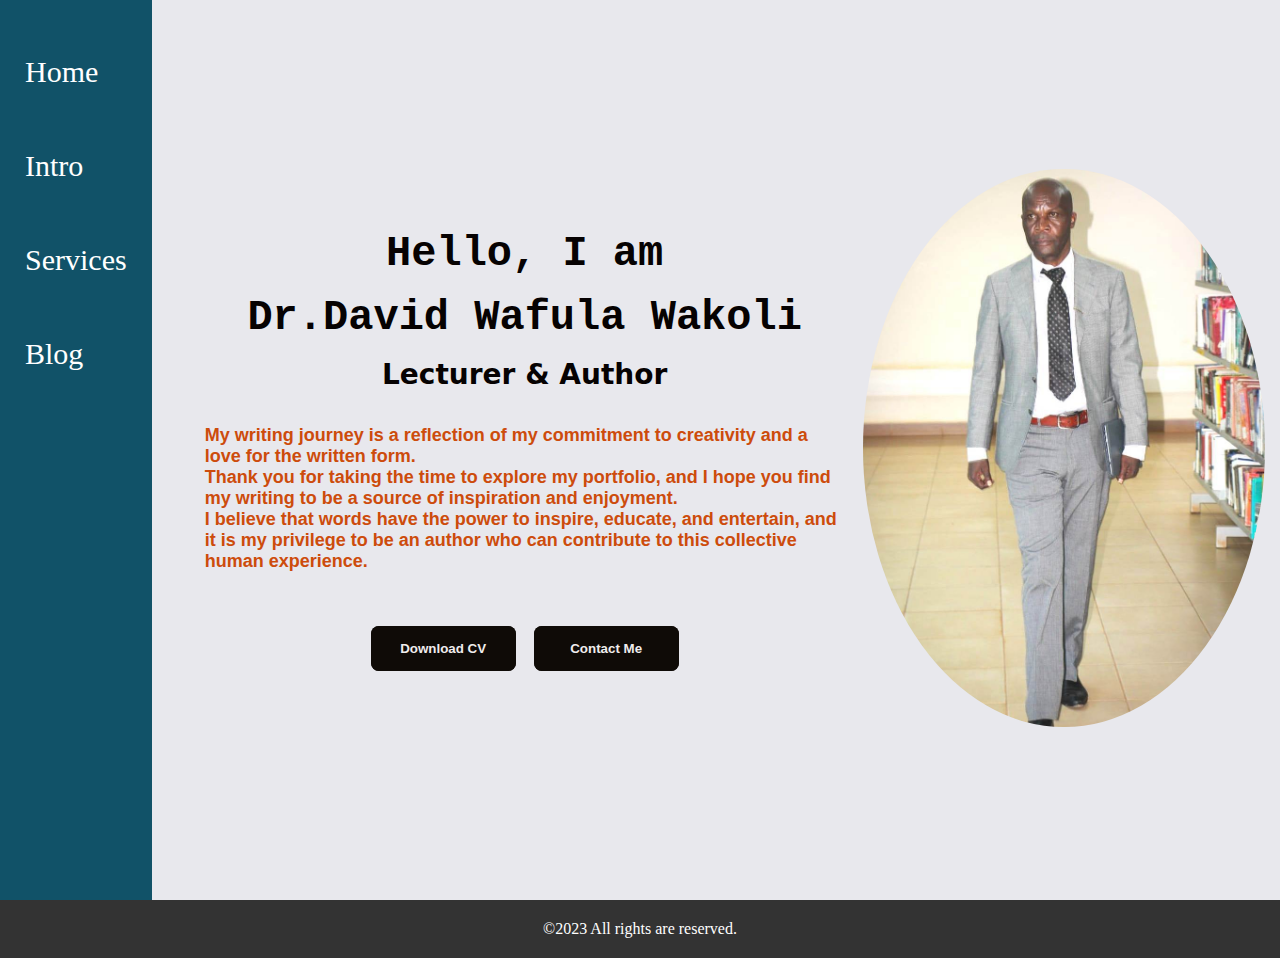
<file: index.html>
<!DOCTYPE html>
<html lang="en">
<head>
    <meta charset="UTF-8">
    <meta name="viewport" content="width=device-width, initial-scale=1.0,">
    <title>Homepage</title>
    <link rel="icon" href="images/x-icon.jpg" type="image/x-icon">
    <link rel="stylesheet" href="style.css">
</head>
   <body class="index">
        <div class="container">
        <div class="sidebar">
            <nav>
            <ul>
                <li><a href="./index.html">Home</a></li>
                <li><a href="./intro.html">Intro</a></li>
                <li><a href="./services.html">Services</a></li>
                <li><a href="./blog.html">Blog</a></li>
               
        </ul>
    </nav>
        </div>
        <div class="main">
            <div class="infocontainer">
                <div class="devinfo">
                    <div class="hello"> <h2><b>Hello, I am</b></h2> </div>
                    <div class="name"><h2>Dr.David Wafula Wakoli </h2></div>
                    <div class="about">Lecturer & Author</div>
                    <div class="moredetails">
                        My writing journey is a reflection of my commitment to creativity and a love for the written form.<br>
                        Thank you for taking the time to explore my portfolio, and I hope you find my writing to be a source of inspiration and enjoyment.<br>
                        I believe that words have the power to inspire, educate, and entertain, and it is my privilege to be an author who can contribute to this collective human experience. <br>
                        
                    </div>
                    <div class="buttons">
                  <a class="btns" href="images/forwader.pdf"><button class="btns">Download CV</button></a>
                    <a class="btns" href="./contact.html"><button class="btns">Contact Me</button></a>
                </div>
            </div>
            </div>
            <div class="profileimage">
            <img src="images/wakoli.jpg" alt="profileimage">
        </div>
        </div>
    </div>
    <footer>
        <p>&copy;2023 All rights are reserved.</p>
    </footer> 
</body>
</html>
</file>
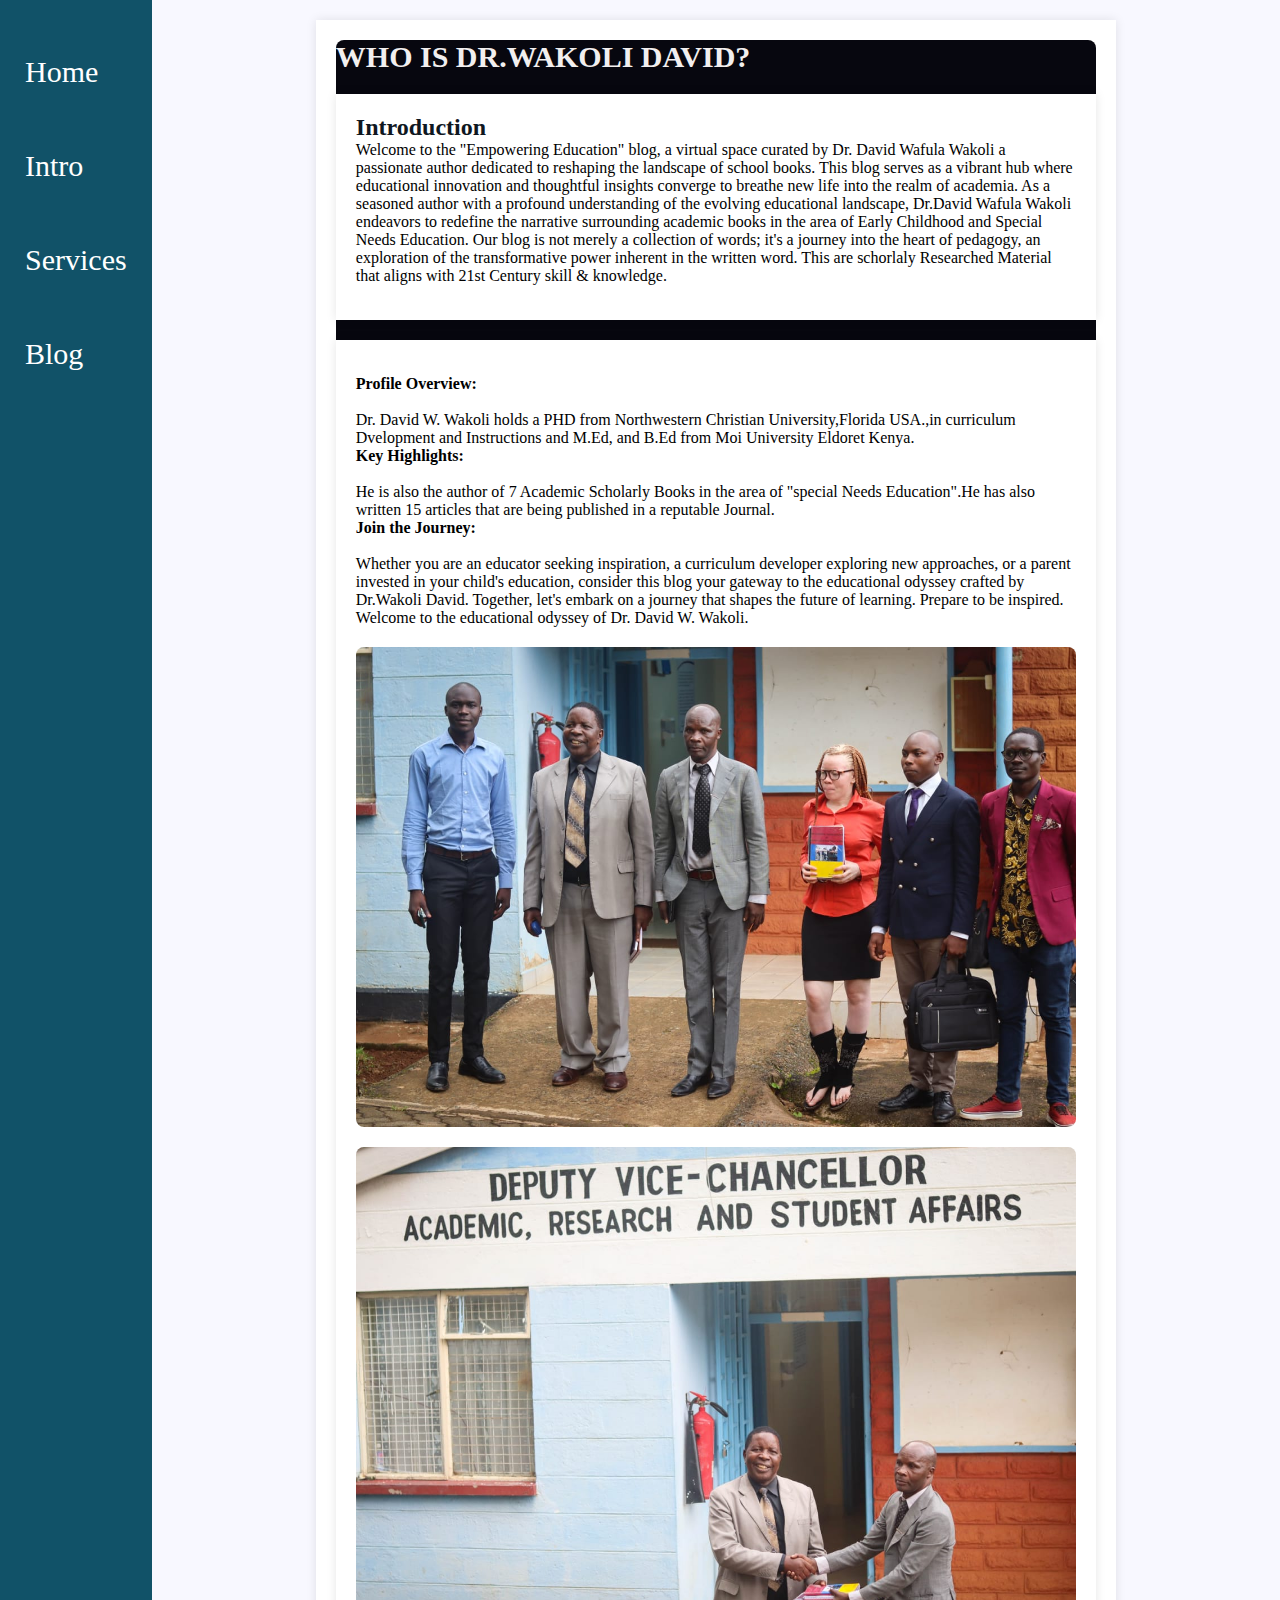
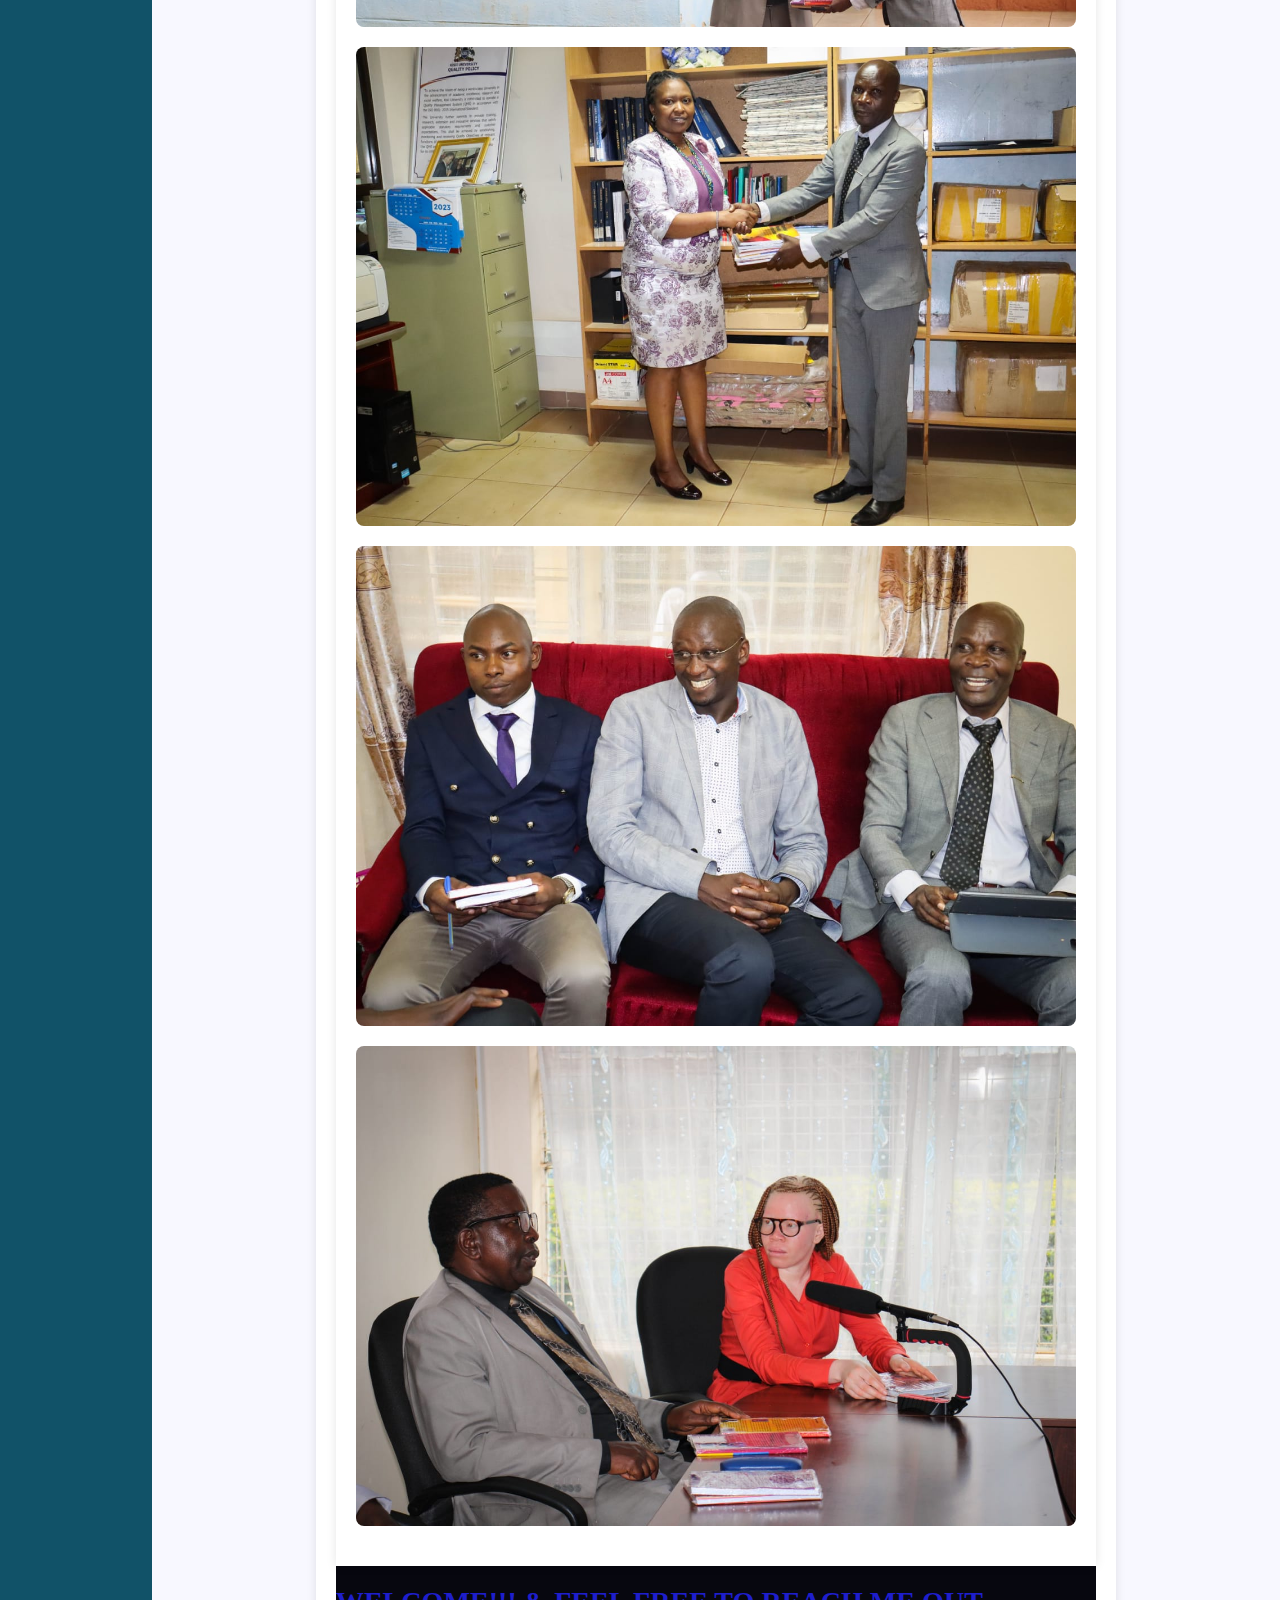
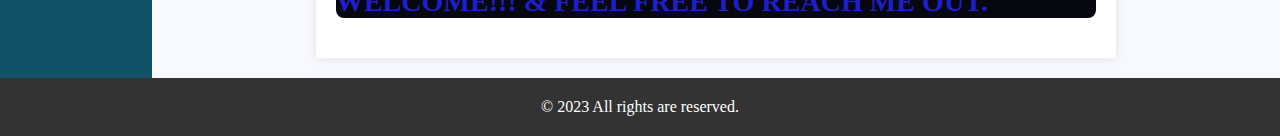
<file: blog.html>
<!DOCTYPE html>
<html lang="en">
<head>
    <meta charset="UTF-8">
    <meta name="viewport" content="width=device-width, initial-scale=1.0,">
    <title>Blog</title>
    <link rel="icon" href="images/x-icon.jpg" type="image/x-icon">
    <link rel="stylesheet" href="style.css">
</head>
<body class="blog">
    <div class="container">
        <div class="sidebar">
            <nav>
            <ul>
                <li><a href="./index.html">Home</a></li>
                <li><a href="./intro.html">Intro</a></li>
                <li><a href="./services.html">Services</a></li>
                <li><a href="./blog.html">Blog</a></li>
                
        </ul>
    </nav>
        </div>
        <section>
            <article>
                <header>
                    <h1>WHO IS DR.WAKOLI DAVID?</h1>
                </header>
    
                <section>
                    <h2>Introduction</h2>
                    <p>
                        Welcome to the "Empowering Education" blog, a virtual space curated by Dr. David Wafula Wakoli
 a passionate author dedicated to reshaping the landscape of school books. 
This blog serves as a vibrant hub where educational innovation and thoughtful insights 
converge to breathe new life into the realm of academia.
As a seasoned author with a profound understanding of the evolving educational landscape,
 Dr.David Wafula Wakoli endeavors to redefine the narrative surrounding academic books in the area of Early Childhood and Special Needs Education.
 Our blog is not merely a collection of words; it's a journey into the heart of pedagogy,
 an exploration of the transformative power inherent in the written word.
 This are schorlaly Researched Material that aligns with 21st Century skill & knowledge.
                    </p>
                </section>
    
                <section>
                    <h2></h2>
                    <p>
                      <h4><b> Profile Overview:</b></h4><br>
                        Dr. David W. Wakoli holds a PHD  from Northwestern Christian University,Florida USA.,in curriculum Dvelopment
                         and Instructions and M.Ed, and B.Ed from Moi University Eldoret Kenya.<br>
                      <h4><b> Key Highlights:</b></h4><br>
                        He is also the author of 7 Academic Scholarly Books in the area of<span> "special Needs Education".</span>He has also written 15 articles that are being published in a reputable Journal.
                       <br>
                        
                      <h4><b> Join the Journey:</b></h4><br>
                       Whether you are an educator seeking inspiration, a curriculum developer exploring new approaches, or a parent invested in your child's education, consider this blog your gateway to the educational 
                       odyssey crafted by Dr.Wakoli David. Together, let's embark on a journey that shapes the future of learning.

                       Prepare to be inspired. Welcome to the educational odyssey of  Dr. David W. Wakoli.      
                    </p>
                    <img src="images/wakoli1.jpg" alt="Project Image">
                    <img src="images/wakoli2.jpg" alt="Project Image">
                    <img src="images/wakoli3.jpg" alt="Project Image">
                    <img src="images/wakoli4.jpg" alt="Project Image">
                    <img src="images/wakoli5.jpg" alt="Project Image">
                </section>
               
                <div class="moving-text-container">
                    <div class="moving-text"> 
                        <h3>WELCOME!!! & FEEL FREE TO REACH ME OUT.</h3>
                    </div>
                  </div>
            </article>
        </section>
    </div> 
   
    <footer>
        <p>&copy; 2023 All rights are reserved.</p>
    </footer> 
</body>
</html>
</file>
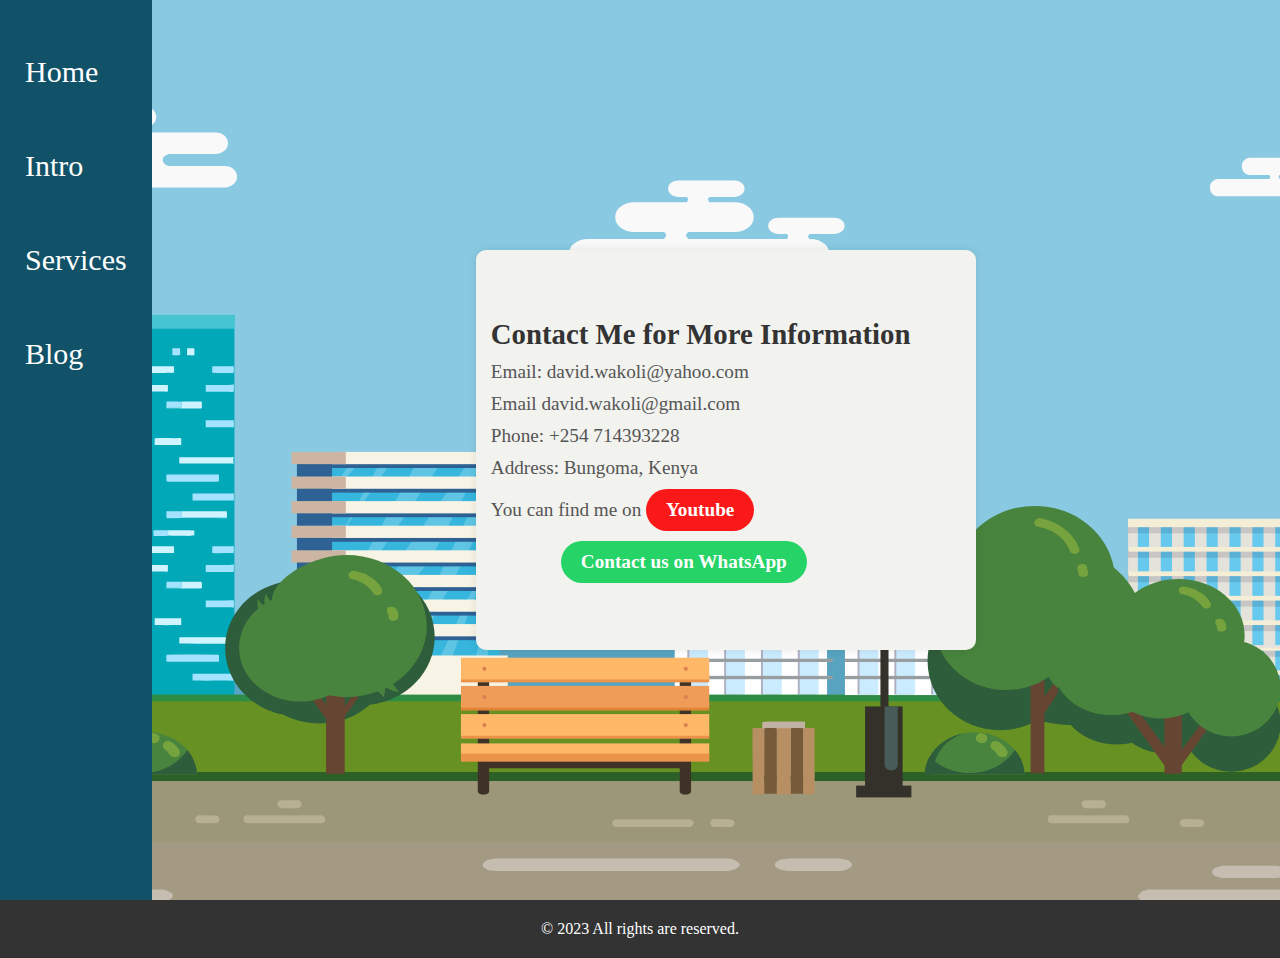
<file: contact.html>
<!DOCTYPE html>
<html lang="en">
<head>
    <meta charset="UTF-8">
    <meta name="viewport" content="width=device-width, initial-scale=1.0,">
    <title>Contact Me</title>
    <link rel="icon" href="images/x-icon.jpg" type="image/x-icon">
    <link rel="stylesheet" href="style.css">
</head>
<body class="contact">
    <div class="container">
        <div class="sidebar">
            <nav>
                <ul>
                    <li><a href="./index.html">Home</a></li>
                    <li><a href="./intro.html">Intro</a></li>
                    <li><a href="./services.html">Services</a></li>
                    <li><a href="./blog.html">Blog</a></li>
                </ul>
            </nav>
        </div>
        <div class="main">
            
                <section class="contact-info">
                    <h2>Contact Me for More Information</h2>
                    <p>Email: david.wakoli@yahoo.com</p>
                    <p>Email  david.wakoli@gmail.com</p>
                    <p>Phone: +254 714393228</p>
                    <p>Address: Bungoma, Kenya</p>
                    <p>You can find me on <a class="youtube-link" href="https://www.youtube.com/@DRDAVIDWAKOLI-vw3ps
                        ">Youtube</a></p>
         <a class="whatsapp-link" href="https://wa.me/+254798281335">Contact us on WhatsApp</a>

                </section>
           
        </div>
    </div>


    <footer>
        <p>&copy; 2023 All rights are reserved.</p>
    </footer> 
</body>
</html>
</file>
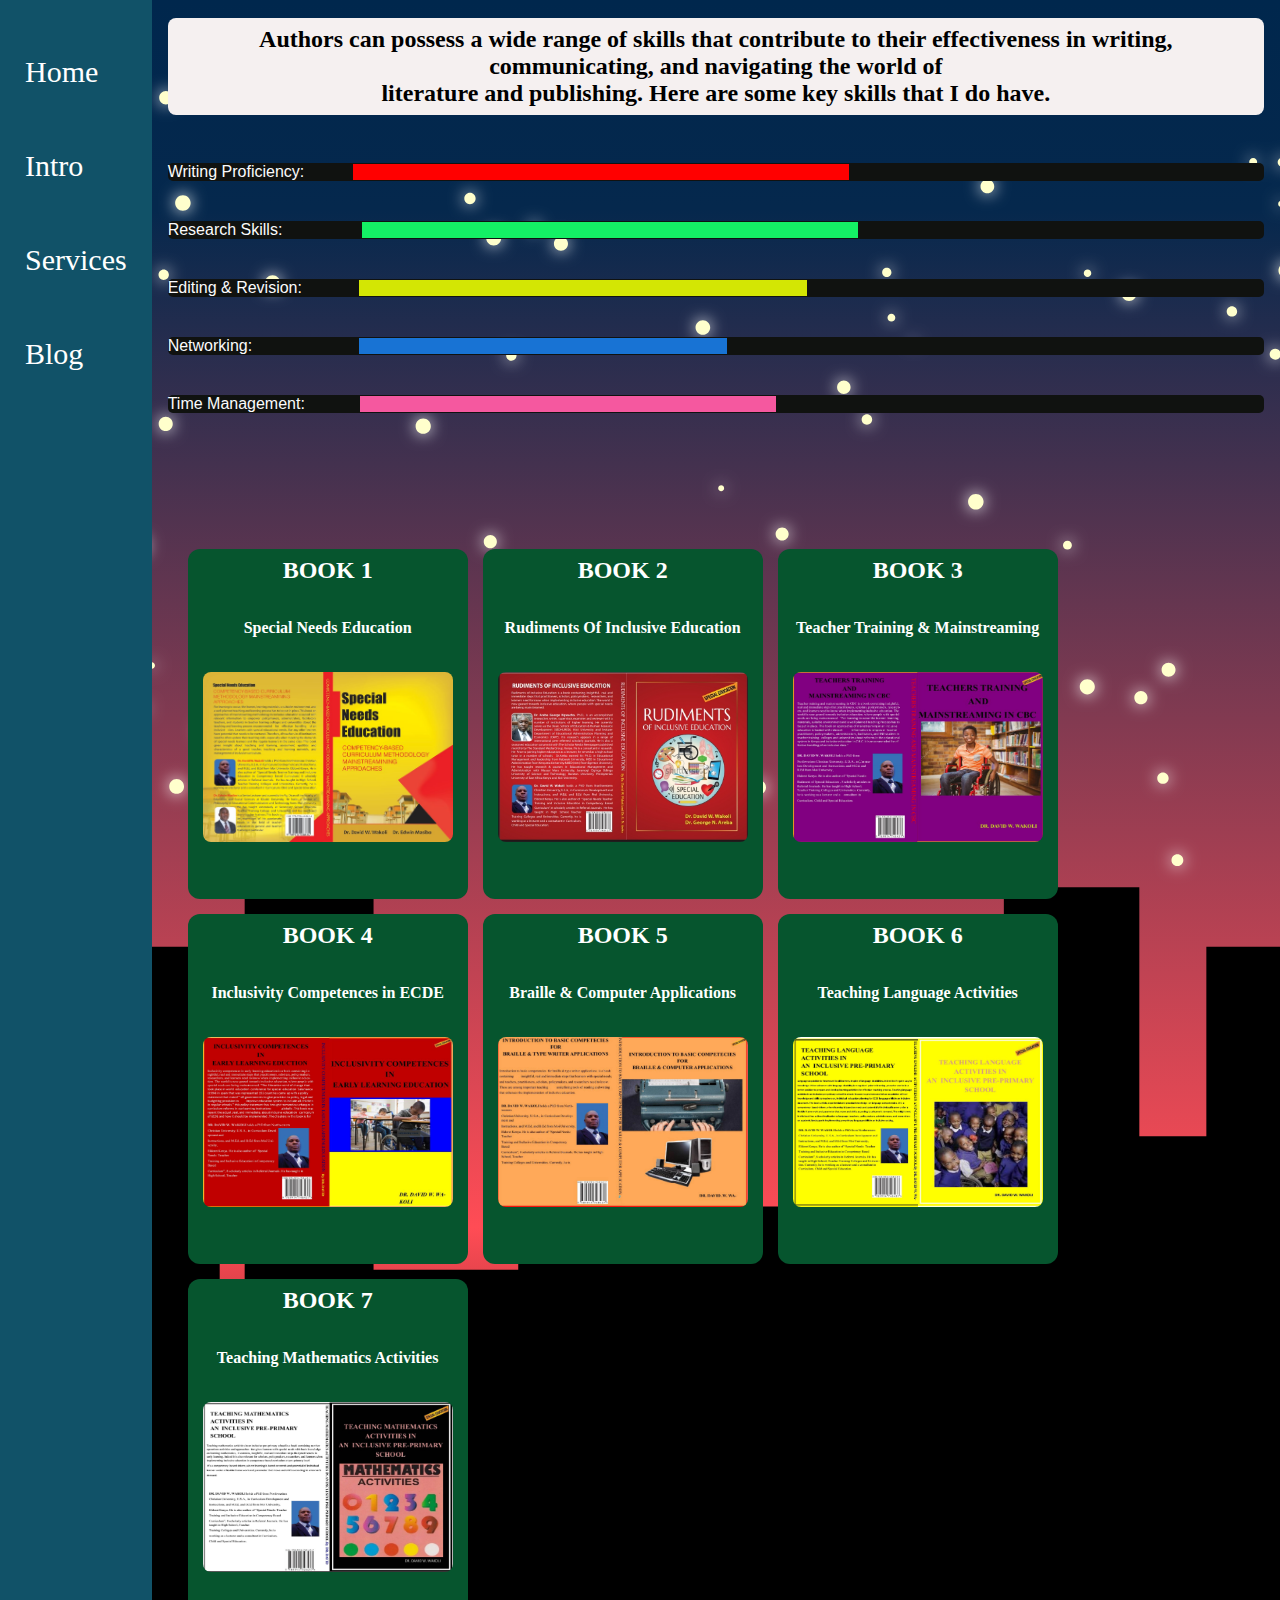
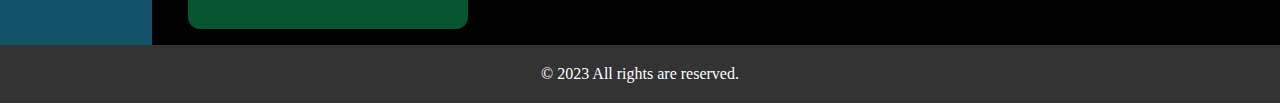
<file: intro.html>
<!DOCTYPE html>
<html lang="en">
<head>
    <meta charset="UTF-8">
    <meta name="viewport" content="width=device-width, initial-scale=1.0,">
    <title>Introduction</title>
    <link rel="icon" href="images/x-icon.jpg" type="image/x-icon">
    <link rel="stylesheet" href="style.css">
</head>
<body class="intro">
    <div class="container">
        <div class="sidebar">
            <nav>
                <ul>
               <li><a href="./index.html">Home</a></li>
               <li><a href="./intro.html">Intro</a></li>
               <li><a href="./services.html">Services</a></li>
               <li><a href="./blog.html">Blog</a></li>
           
            </ul>
        </nav>
        </div>
        <div class="main_intro">
            <div class="aboutmeintro">
                <h2 class="intro_head">
                    Authors can possess a wide range of skills that contribute to their 
                    effectiveness in writing, communicating, and navigating the world of  <br>
                    literature and publishing. Here are some key skills that I do have.
                 </h2>
            </div>
            <div class="skillsection">
                <div class="skillsectionheading">
                    Writing Proficiency:
                <div class="html"></div>
            </div>
                <div class="skillsectionheading">
                    Research Skills:
                <div class="css"></div>
            </div>
                <div class="skillsectionheading">
                    Editing & Revision:
                <div class="javascript"></div>
            </div>
                <div class="skillsectionheading">
                    Networking:
                <div class="react"></div>
            </div>
                <div class="skillsectionheading">
                    Time Management:
                <div class="PHP"></div>
            </div>
         
        </div>
        <div class="projectsection">
            <div class="project">
                <h2>BOOK 1</h2>
                <h4>Special Needs Education</h4>
                <img src="images/specialneeds.jpg">
            </div>
            <div class="project">
                <h2>BOOK 2</h2>
                <h4>Rudiments Of Inclusive Education </h4>
                <img src="images/rudiments.jpg">
            </div>
            <div class="project">
                <h2>BOOK 3</h2>
                <h4>Teacher Training & Mainstreaming </h4>
                <img src="images/mainstream.jpg">
            </div>
            <div class="project">
                <h2>BOOK 4</h2>
                <h4> Inclusivity Competences in ECDE</h4>
                <img src="images/ecde.jpg">
            </div>
            <div class="project">
                <h2> BOOK 5</h2>
                <h4>Braille & Computer Applications</h4>
                <img src="images/computer.jpg">
            </div>
            <div class="project">
                <h2> BOOK 6</h2>
                <h4>Teaching Language Activities</h4>
                <img src="images/languages.jpg">
            </div>
            <div class="project">
                <h2>BOOK 7</h2>
                <h4>Teaching Mathematics Activities</h4>
                <img src="images/mathematics.jpg">
            </div>
        </div>
    </div>
 </div>
 <footer>
    <p>&copy; 2023 All rights are reserved.</p>
</footer> 
</body>
</html>
</file>
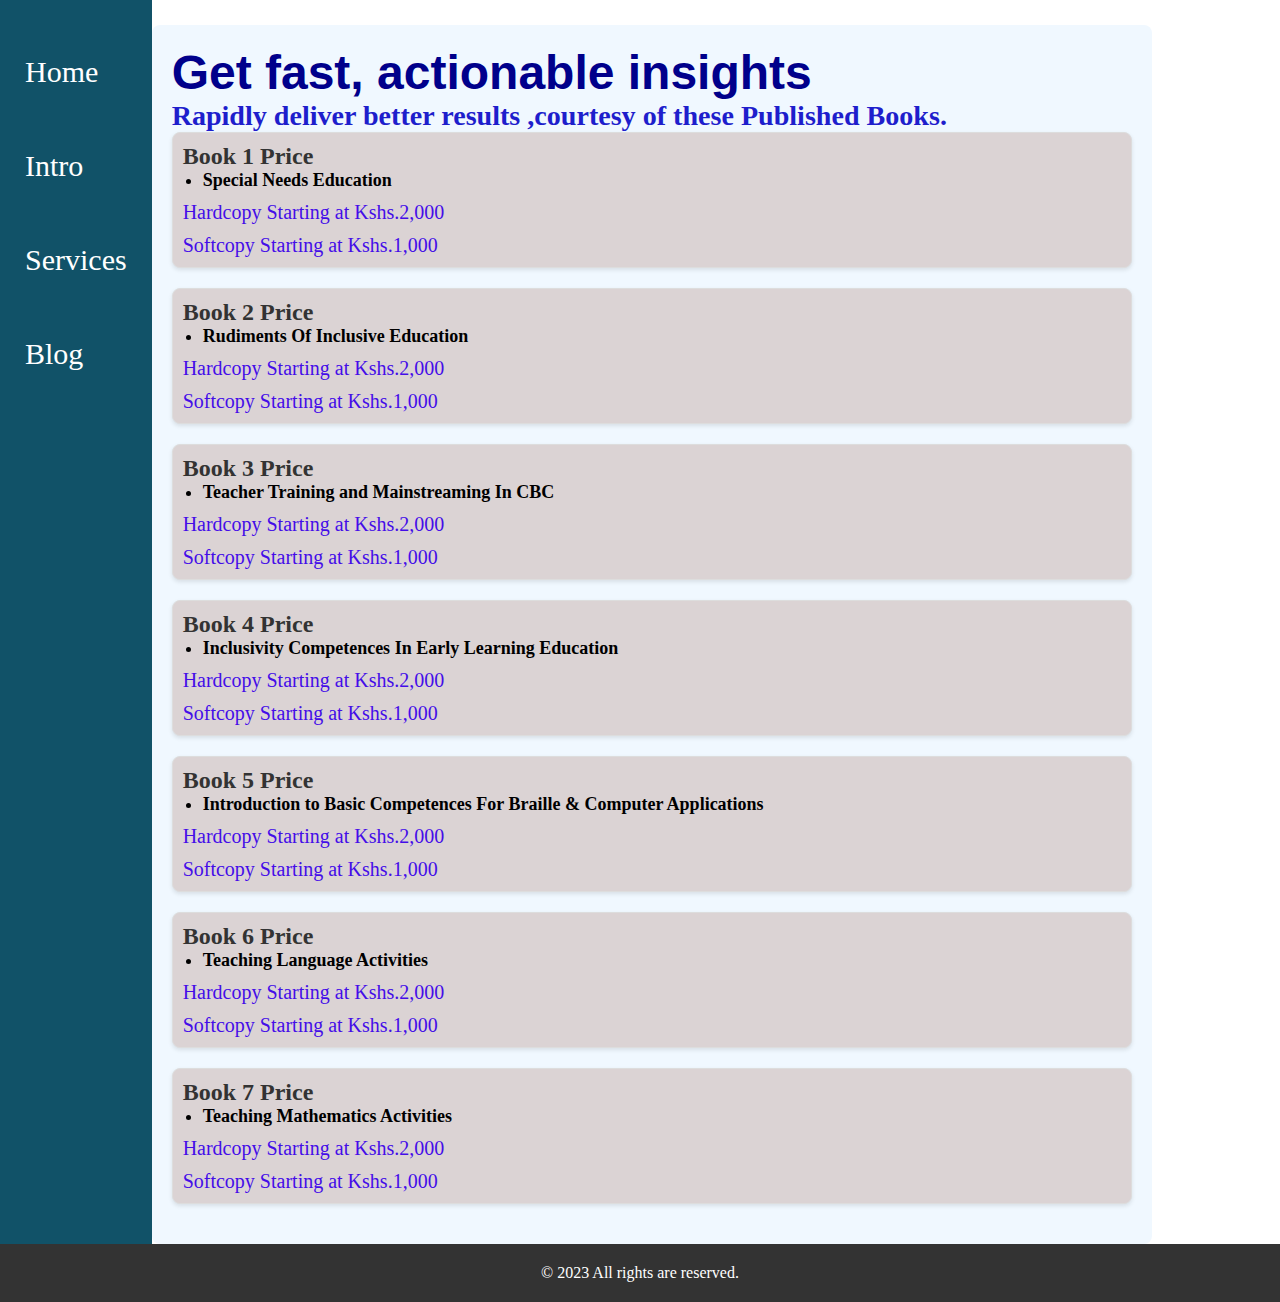
<file: services.html>
<!DOCTYPE html>
<html lang="en">
<head>
    <meta charset="UTF-8">
    <meta name="viewport" content="width=device-width, initial-scale=1.0,">
    <title>Services</title>
    <link rel="icon" href="images/x-icon.jpg" type="image/x-icon">
    <link rel="stylesheet" href="style.css">
</head>
<body>
    <div class="container">
        <div class="sidebar">
            <nav>
            <ul>
                <li><a href="./index.html">Home</a></li>
                <li><a href="./intro.html">Intro</a></li>
                <li><a href="./services.html">Services</a></li>
                <li><a href="./blog.html">Blog</a></li>
                
            </ul>
    </nav>
        </div>
       <!-- Add this code inside the "main" div, under the "Services" link -->
<div class="services">
    <div class="moving-text-container">
        <div class="moving-text"> <h1>Get fast, actionable insights</h1>
            <div><h3>Rapidly deliver better results ,courtesy of these Published Books.</h3>
            </div>
        </div>
      </div>
    

    <!-- Category 1: Basic Services -->
    <div class="category">
        <h3>Book 1 Price</h3>
        <ul>
            <li><b>Special Needs Education</b></li>
            
        </ul>
        <p>Hardcopy Starting at Kshs.2,000</p>
        <p>Softcopy Starting at Kshs.1,000</p>
    </div>

    <!-- Category 2: Intermediate Services -->
    <div class="category">
        <h3>Book 2 Price </h3>
        <ul>
            <li><b>Rudiments Of Inclusive Education</b> </li>
            
        </ul>
        <p>Hardcopy Starting at Kshs.2,000</p>
        <p>Softcopy Starting at Kshs.1,000</p>
    </div>

    <!-- Category 3: Advanced Services -->
    <div class="category">
        <h3>Book 3 Price </h3>
        <ul>
            <li><b>Teacher Training and Mainstreaming In CBC</b></li>
           
        </ul>
        <p>Hardcopy Starting at Kshs.2,000</p>
        <p>Softcopy Starting at Kshs.1,000</p>
    </div>

    <!-- Category 4: Premium Services -->
    <div class="category">
        <h3> Book 4 Price</h3>
        <ul>
            <li><b>Inclusivity Competences In Early Learning Education</b> </li>
           
        </ul>
        <p>Hardcopy Starting at Kshs.2,000</p>
        <p>Softcopy Starting at Kshs.1,000</p>
    </div>

     <!-- Category 5: Premium Services -->
     <div class="category">
        <h3>Book 5 Price</h3>
        <ul>
            <li><b>Introduction to Basic Competences For Braille & Computer Applications</b> </li>
            
        </ul>
        <p>Hardcopy Starting at Kshs.2,000</p>
        <p>Softcopy Starting at Kshs.1,000</p>
    </div>
     <!-- Category 6: Premium Services -->
     <div class="category">
        <h3> Book 6 Price</h3>
        <ul>
            <li><b>Teaching Language Activities</b> </li>
        </ul>
        <p>Hardcopy Starting at Kshs.2,000</p>
        <p>Softcopy Starting at Kshs.1,000</p>
    </div>

    <div class="category">
        <h3> Book 7 Price</h3>
        <ul>
            <li><b>Teaching Mathematics Activities</b> </li>
        </ul>
        <p>Hardcopy Starting at Kshs.2,000</p>
        <p>Softcopy Starting at Kshs.1,000</p>
    </div>
</div>

    </div>
    <footer>
        <p>&copy; 2023 All rights are reserved.</p>
    </footer> 
    <script src="script.js"></script>
</body>
</html>
</file>
<file: style.css>
*{
    margin: 0px;
    padding: 0px;
    box-sizing: border-box;
}
body{
    background-position: center; 
    background-size: 100%;
    background-size: cover;
}
body.index{
background-color:rgb(232, 232, 237);
}
body.contact{
background-image: url("images/1535464430.svg");
}
body.intro{
    background-image:url("images/citysky.svg");
}
body.blog{
    background-color:ghostwhite;
}
.sidebar{
    box-sizing: border-box;
    display: flex;
    flex-direction: column;
    /*background-color: red*/
    background-color:rgb(17, 82, 104);
    width: 200px;
    max-width: 100%;
    height:auto;
   
}
.sidebar > nav{
    padding: 15px;
}

nav > ul > li{
    list-style: none;
    font-size: 30px;
    padding: 30px 0px;
    text-decoration: none;
}
nav > ul > li > a{
    text-decoration: none;
    color:white;
}
nav > ul > li > a:hover{
    color:black;
    background-color: white;
    border-radius: 8px;
    padding: 4px;
}
.container{
    display: flex;
    margin-left: auto;
    margin-right: auto;
    max-width: 100%;
   
}
.devinfo{
    display: block;
    flex-direction: column;
    align-items: center;
   justify-content: center;
   display: flex;
    gap: 16px;
    font-family:'Courier New', Courier;
    font-size:28px;
    color: rgb(6, 2, 2);
    font-weight: bold;

}
.main{
    box-sizing: border-box;
    flex: 1;
   display: flex;
   align-items: center;
   justify-content: center;
   width: 100%;
   height: 100vh; /* Use viewport height to fill the entire screen */
   overflow:hidden;
   overflow-y: hidden;
   
   /* You can customize the border style, color, and width */
   box-sizing: border-box;
}
.hello{
    font: bolder;
}
.name{
    font: bolder;
}
.about{
    font: bolder;
    font-family: system-ui, -apple-system, BlinkMacSystemFont, 'Segoe UI', Roboto, Oxygen, Ubuntu, Cantarell, 'Open Sans', 'Helvetica Neue', sans-serif;
}
.profileimage > img{
    height: 18rem;
    width:17rem ;
    border-radius: 50%;
    box-shadow: none;
}
.btns{
    height: 45px;
    width: 145px;
    background-color: rgb(15, 11, 7);
    border: none;
    border-radius: 8px;
    color:rgb(240, 237, 237);
    font-weight: bolder;
    cursor: pointer;
}
.buttons{
    display: flex;
    gap: 18px;
    margin-top: 20px;
}
.moredetails{
    font-family:'Gill Sans', 'Gill Sans MT', 'Trebuchet MS', sans-serif;
    font-size: large;
    padding: 18px;
    text-align: start;
    color: rgb(205, 76, 12);
}
.btns a{
    text-decoration: none;
}
.btns:hover{
    background-color:rgb(6, 10, 10);
    color: rgb(32, 201, 210);
}

/* contact*/
.maincontact {
    font-size: 40px;
    margin-top: 0;
    text-align: center;
    margin-bottom: 20px;

}
.contact-info {
    background-color: #f2f2ef;
    padding: 15px;
    border-radius: 10px;
    align-content: center;
    box-shadow: #555;
    margin: 0 auto; /* Center the contact-info horizontally */
    width: 500px;
    height: 400px;
    font-size: larger;
    align-items: center;
}
.contact-info h2 {
    margin-top: 0;
    color: #333;
}
.contact-info p {
    margin: 10px 0;
    color: #555;
}


.main_intro{
   /* border: 2px solid;*/
    display: flex;
    flex-direction: column;
    gap: 8px;
    /*align-items: center;*/
    justify-content: start;
    padding: 16px;
    overflow-y: hidden;
}
.intro_head{
    text-align: center;
    color: black;
    margin-top: 2px;
    padding:8px;
    padding-left: 8px;
    background: rgb(245, 240, 240);
    border-radius: 8px;
}
.skillsectionheading{
    display: flex;
    align-items: center;
    color: rgb(251, 251, 252);
    background:rgb(16, 18, 16);
    border-radius: 5px;
    gap: 7px;
    /*justify-content:center;*/
    margin-top: 40px;
    font-family: 'Lucida Sans', 'Lucida Sans Regular', 'Lucida Grande', 'Lucida Sans Unicode', Geneva, Verdana, sans-serif;
}
.html{
    height: 16px;
    background-color: red;
    width: 31rem;
    margin-left: 42px;
}
.css{
    height: 16px;
    background-color: rgb(20, 240, 101);
    width: 31rem;
   
    margin-left:73px;
}
.javascript{
    height: 16px;
    background-color: rgb(211, 230, 4);
    width: 28rem;
    margin-left: 50px;
}
.react{
    height: 16px;
    background-color: rgb(24, 115, 212);
    width: 23rem;
    margin-left: 100px;
}
.PHP{
    height: 16px;
    background-color: rgb(245, 88, 159);
    width: 26rem;
    margin-left: 48px;
}

.projectsection{
    display: flex;
    gap: 15px;
    flex-wrap: wrap;
    margin-top: 8rem;
}
.project{
    height: 350px;
    width: 280px;
    background-color:rgb(6, 85, 46);
    color: white;
    border-radius: 12px;
    padding: 8px;
    display: flex;
    flex-direction: column;
    align-items: center;
    gap: 35px;
     transform: translateX(0);
     opacity:20;
    transition: transform 0.9s ease, opacity 0.9s ease;
}
.project:hover {
    transform: translateX(-10px);
    opacity: 1;
    background-color: rgb(93, 192, 209);
    color: rgb(3, 3, 23);
}
.project img{
    height: 170px;
    width: 250px;
    margin-top: 0;
    border-radius :8px;;
    border: #ddd;
}
/* Add this code to style the Services section */
.services {
    background-color: aliceblue; /* Background color for the services section */
    padding: 20px;
    width: 1000px;
    border-radius: 8px;
    border:none ;
    margin-top: 25px;
    transition: background-color 0.6s ease-in-out; /* Add a transition for background-color */
}

/* Add a hover effect for the services section */
.services:hover {
    background-color:springgreen; /* Change the background color on hover */
}
.services h1{
    color:darkblue;
    font-family:arial;
}
.moving-text-container {
    overflow: hidden;
    white-space: nowrap;
    width: 100%; /* Adjust the width as needed */
    color: rgb(30, 30, 204);
  }
  
  .moving-text {
    animation: moveText 15s linear infinite; /* Adjust the duration (10s) as needed */
    font-size: 24px; /* Adjust the font size as needed */
    white-space: nowrap;
  }
  
  @keyframes moveText {
    0% {
      transform: translateX(100%); /* Start off-screen to the right */
    }
    100% {
      transform: translateX(-100%); /* Move off-screen to the left */
    }
  }
  
.category {
    margin-bottom: 20px;
    padding: 10px;
    border: 1px solid #ddd;
    border-radius: 8px;
    background-color:rgb(219, 211, 212);
    box-shadow: 0 2px 4px rgba(0, 0, 0, 0.1);
    transition: background-color 0.3s ease-in-out; /* Add a transition for background-color */
}

/* Add a hover effect for each category */
.category:hover {
    background-color: #f0f0f0; /* Change the background color of the category on hover */
}

.category h3 {
    font-size: 24px;
    color: #333;
}

.category ul {
    list-style-type: disc;
    padding-left: 20px;
}

.category li {
    margin-bottom: 6px;
    font-size: 18px;
}

.category p {
    margin-top: 10px;
    font-size: 20px;
    color: #440de8;
}
section {
    max-width: 800px;
    margin: 20px auto;
    padding: 20px;
    background-color: #fff;
    box-shadow: 0 0 10px rgba(0, 0, 0, 0.1);
}

/* Style article elements */
article {
    margin-bottom: 20px;
    background-color:rgb(7, 7, 15);
    border-radius: 8px;
}

/* Style article titles */
article h1 {
    color: #f2efef;
    font-size: 30px;

}

/* Style section headings */
section h2 {
    color: #0f171f;
}

/* Style paragraphs within sections */
section p {
    margin-bottom: 15px;
}

/* Style images within sections */
section img {
    max-width: 100%;
    height: auto;
    display: block;
    margin: 20px 0;
    border-radius:8px;
}

/* Style the footer */


footer {
    background-color: #333;
    color: #fff;
    padding: 20px;

    display: flex;
    justify-content: center;
    align-items: center;
    overflow: hidden;
    width: 100%;
}

.footer-content {
    display: flex;
    flex-wrap: wrap;
    gap: 20px; /* Adjust as needed */
    align-items: center;
    margin-left: 250px;
}

  /*--------youtube------------*/
.youtube-link{
    display: inline-block;
    padding: 10px 20px;
    background-color: #fb1818; /* WhatsApp green color */
    color: #fff;
    text-decoration: none;
    border-radius: 45px;
    font-weight: bold;
  }
  
  .youtube-link:hover {
    background-color: #e33411; /* Darker shade on hover */
  }
  

/*--------whatsapp------------*/
.whatsapp-link {
    display: inline-block;
    padding: 10px 20px;
    background-color: #25D366; /* WhatsApp green color */
    color: #fff;
    text-decoration: none;
    border-radius: 45px;
    font-weight: bold;
    justify-content:center;
    margin-left: 70px;
    gap: 25px;
  }
  
  .whatsapp-link:hover {
    background-color: #128C7E; /* Darker shade on hover */
  }
  
/* Default styles for all screen sizes */
/* You can keep your existing CSS rules here */

/* Media query for screens smaller than 425px (e.g., phones) */
@media only screen and (max-width: 425px) {

    /* Adjust styles for smaller screens */
    body {
        background-size:cover; /* Adjust background size for smaller screens */
    }

    .sidebar {
       width: fit-content; /* Make the sidebar take up the full width */
       padding: 5px; /* Adjust padding for smaller screens */
       font-size: 8px;
       flex-direction:column;
       height: 100%;
        }
    .container{
            flex-direction: column;
        }

    .main {
       margin-top:20px;
       height:auto;
       padding: 10px; /* Adjust padding for smaller screens */
       font-size: 8px; /* Reduce font size for smaller screens */

    }
    .footer{
        width: 100%;
        align-content: center;
        margin-bottom: 0;
    }

    .profileimage > img {
        width: 100%; /* Make the profile image full-width on smaller screens */
        height: auto; /* Allow the image to scale proportionally */
        border-radius: 50%;
        flex-direction: column;
    }
}

/* Media query for screens smaller than 1024px (e.g., tablets) */
@media (max-width: 1024px) {
    /* Adjust styles for tablet screens */
    /* Add specific styling for tablets here */
    body{
        background-size:cover;
    }
    .sidebar{
        width:fit-content;
        max-width: none;
        margin: 0;
    }
    .main{
        width: 100%;
        margin: 0;
        width: fit-content;
    }
    .services{
        width: 750px;
    }
    .project{
        gap: 20px;
    }
    .footer{
        width: 100%;
        align-content: center;
        margin-bottom:0;
    }
    .profileimage >img{
        width: 100%;
        height: auto;
        border-radius: 50%;
        margin-top: 20px;
    }
}

/* Media query for screens smaller than 1440px (e.g., laptops) */
@media (max-width: 1440px) {
    /* Adjust styles for laptop screens */
    /* Add specific styling for laptops here */
   
    .sidebar{
        width: fit-content;
        max-width: 100%;
        margin: 0;
        padding: 10px;
        font-size: small;
    }
    .main{
        width:100%;
        margin-left: 20px; /* Adjust margin as needed */
        padding: 15px;
    }
    .projectsection{
        margin-left: 20px;
    }
    .profileimage >img{
        width: 100%;
        height:auto;
        border-radius: 1;
    }
}

/* Media query for screens larger than 1440px (e.g., PCs) */
@media (min-width: 1441px) {
    /* Adjust styles for PC screens */
    /* Add specific styling for PCs here */
    .sidebar{
       width: auto;
       height: 100%;
    }
    .main{
        width: fit-content;
        column-gap: 20px;
    }
    .buttons{
        margin-top: 50px;
        gap:30px;
    }
    .profileimage >img{
      width: 100%;  
    }
}
</file>
